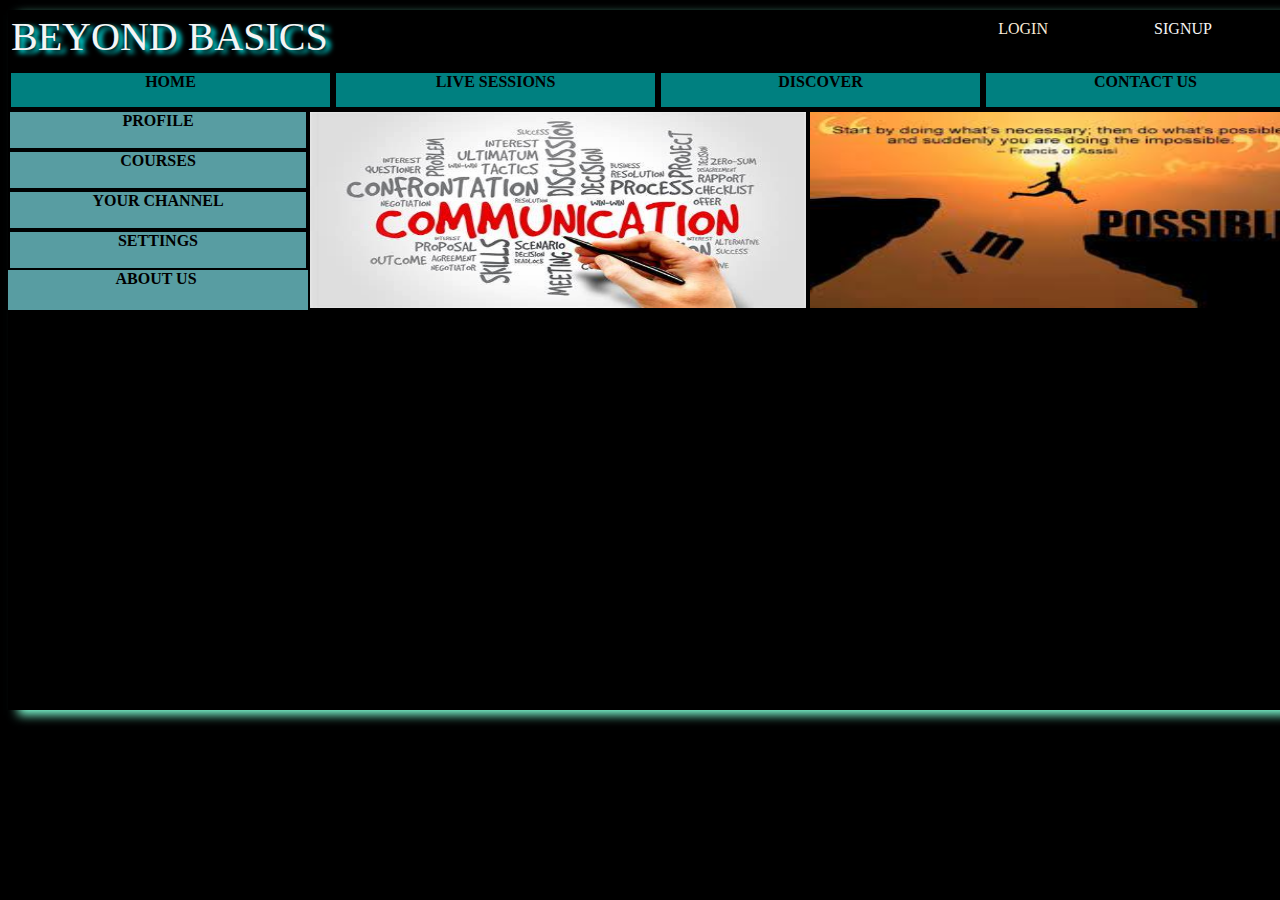
<file: HTML.Project/index.html>
<html>
    <head>
        <meta charset="UTF-8">
        <meta http-equiv="X-UA-Compatible" content="IE=edge">
        <meta name="viewport" content="width=device-width, initial-scale=1.0">
        <title>BEYOND BASICS</title>
        <link rel="stylesheet" href="style.css" />
    </head>
    <body>
        <div class="main">
            <div class="row1">
                <div class="row1-col1">BEYOND BASICS</div>
                <div class="row1-col2"><a href="login.html" target="_parent" class="login">LOGIN</a> </div>
                <div class="row1-col3"><a href="signup.html" target="_parent" class="signup">SIGNUP</a> </div>
            </div>
            <div class="row2">
                <div class="home">HOME</div>
                <div class="live">LIVE SESSIONS</div>
                <div class="discover">
                    <a href="discover.html" target="_parent" class="abc">DISCOVER</a></div>
                <div class="contact">
                    <a href="contactus.html" target="_parent" class="abc">
                    CONTACT US </a></div>  
                
            </div>
            <div class="row3">
                <div class="row3-col1">
                    <div class="profile"><a href="profile.html" target="_parent" class="abc"> PROFILE</a></div>
                    <div class="courses">
                        <a href="courses.html" target="_parent" class="abc">
                        COURSES
                        </a>
                    </div>
                    <div class="channel">
                        <a href="channel.html" target="_parent" class="abc">
                        YOUR CHANNEL </a></div>
                    <div class="setting">
                        <a href="setting.html" target="_parent" class="abc">SETTINGS</a></div>
                    <div class="about">
                        <a href="about.html" target="_parent" class="abc">ABOUT US</a>
                        </div>
                </div>
                <div class="row3-col2">
                    <a href="courses.html" target="_parent">
                    <input type="button" name="button" value="Enroll now" class="enroll" />
                    </a>
                </div>
                <div class="row3-col3">
                </div>
            </div>
            <div class="row4">
                <div class="videos">
                    <iframe width="540px" height="340px" src="https://www.youtube.com/embed/Zf2RzRgD3t8" title="YouTube video player" frameborder="0" allow="accelerometer; autoplay; clipboard-write; encrypted-media; gyroscope; picture-in-picture" allowfullscreen></iframe>
                </div>
                <div class="books">
                    <iframe src="https://www.google.com/maps/embed?pb=!1m18!1m12!1m3!1d3501575.503667665!2d73.16656511698147!3d31.012111996107343!2m3!1f0!2f0!3f0!3m2!1i1024!2i768!4f13.1!3m3!1m2!1s0x391964aa569e7355%3A0x8fbd263103a38861!2sPunjab!5e0!3m2!1sen!2sin!4v1669972415203!5m2!1sen!2sin" width="730px" height="330pxs" style="border:0;" loading="lazy" referrerpolicy="no-referrer-when-downgrade"></iframe>
                </div>
            </div>
            <div class="row5">
                <!-- <d class="row5-col1">CONTACT US :</d>
                <d class="row5-col2">abc@gmail.com</d>
                <d class="row5-col2">1234567890</d> -->
            </div>
        </div>
    </body>
</html>
</file>
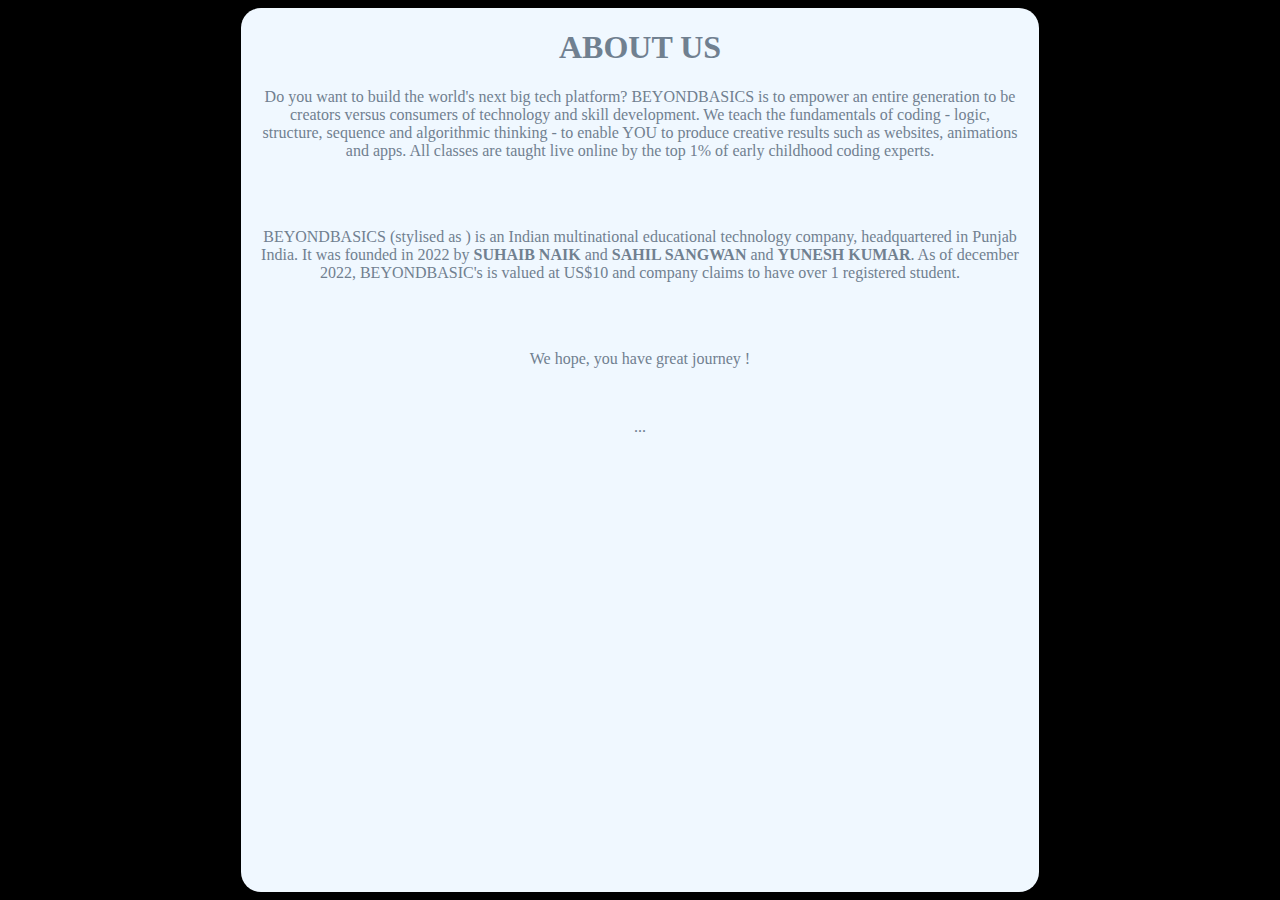
<file: HTML.Project/about.html>
<html>
    <head>
        <title>ABOUT US</title>
        <link rel="stylesheet" href="inter.css">
    </head>
    <body>
        <div class="infoin">
            <h1 class="heading">ABOUT US</h1>
            <p>Do you want to build the world's next big tech platform? BEYONDBASICS is to empower an entire generation to be creators versus consumers of technology and  skill development. We teach the fundamentals of coding - logic, structure, sequence and algorithmic thinking - to enable YOU to produce creative results such as websites, animations and apps. All classes are taught live online by the top 1% of early childhood coding experts.</p><br><br>
            <p>BEYONDBASICS (stylised as ) is an Indian multinational educational technology company, headquartered in Punjab India. It was founded in 2022 by <strong>SUHAIB NAIK</strong> and <strong>SAHIL SANGWAN</strong> and <strong>YUNESH KUMAR</strong>. As of december 2022, BEYONDBASIC's is valued at US$10  and company claims to have over 1 registered student.</p><br><br>
            <p>We hope, you have great journey !</p><br>
            <p>...</p>
        </div>
        

    </body>
</html>
</file>
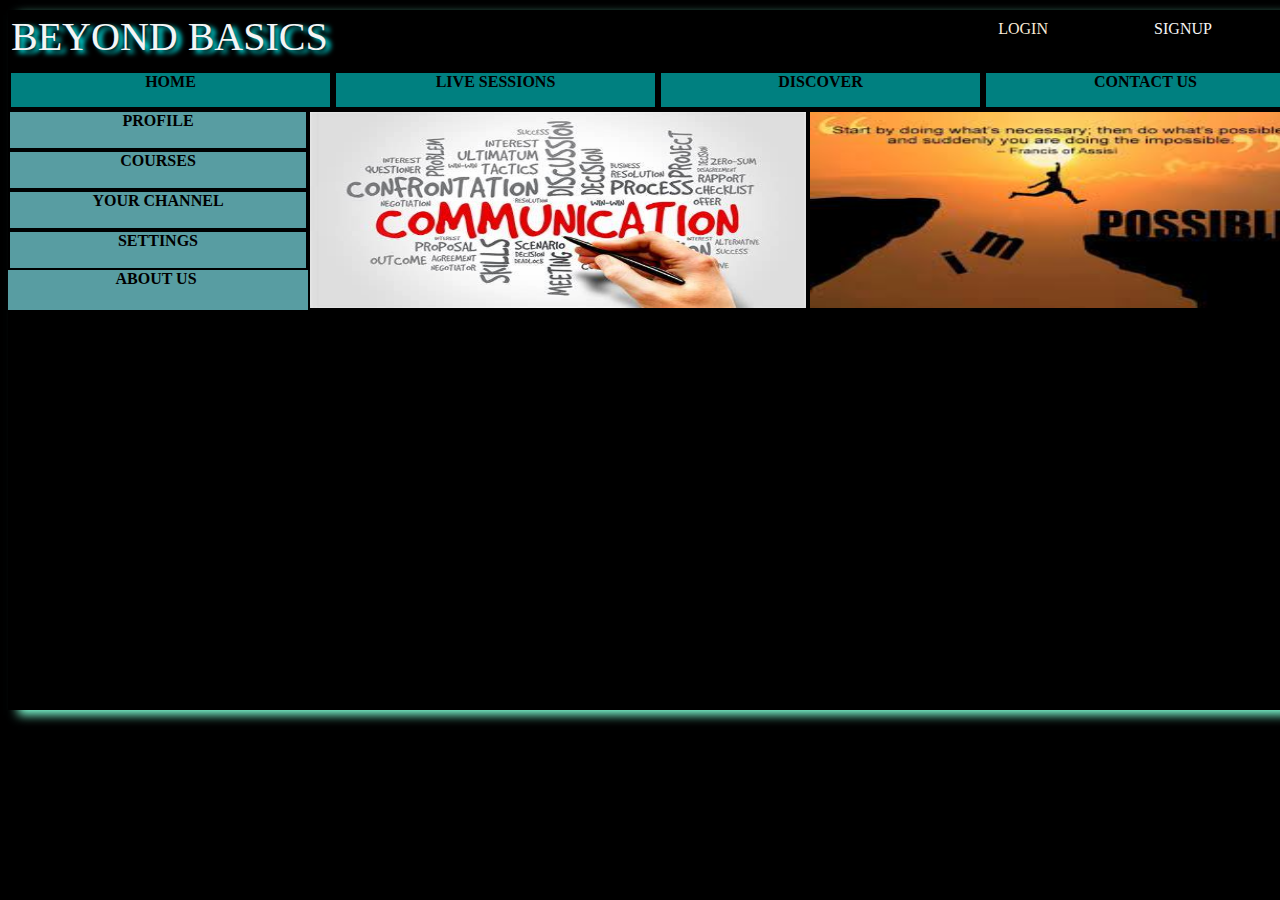
<file: HTML.Project/Beyond_Basics.html>
<html>
    <head>
        <meta charset="UTF-8">
        <meta http-equiv="X-UA-Compatible" content="IE=edge">
        <meta name="viewport" content="width=device-width, initial-scale=1.0">
        <title>BEYOND BASICS</title>
        <link rel="stylesheet" href="style.css" />
    </head>
    <body>
        <div class="main">
            <div class="row1">
                <div class="row1-col1">BEYOND BASICS</div>
                <div class="row1-col2"><a href="login.html" target="_parent" class="login">LOGIN</a> </div>
                <div class="row1-col3"><a href="signup.html" target="_parent" class="signup">SIGNUP</a> </div>
            </div>
            <div class="row2">
                <div class="home">HOME</div>
                <div class="live">LIVE SESSIONS</div>
                <div class="discover">
                    <a href="discover.html" target="_parent" class="abc">DISCOVER</a></div>
                <div class="contact">
                    <a href="contactus.html" target="_parent" class="abc">
                    CONTACT US </a></div>  
                
            </div>
            <div class="row3">
                <div class="row3-col1">
                    <div class="profile"><a href="profile.html" target="_parent" class="abc"> PROFILE</a></div>
                    <div class="courses">
                        <a href="courses.html" target="_parent" class="abc">
                        COURSES
                        </a>
                    </div>
                    <div class="channel">
                        <a href="channel.html" target="_parent" class="abc">
                        YOUR CHANNEL </a></div>
                    <div class="setting">
                        <a href="setting.html" target="_parent" class="abc">SETTINGS</a></div>
                    <div class="about">
                        <a href="about.html" target="_parent" class="abc">ABOUT US</a>
                        </div>
                </div>
                <div class="row3-col2">
                    <a href="courses.html" target="_parent">
                    <input type="button" name="button" value="Enroll now" class="enroll" />
                    </a>
                </div>
                <div class="row3-col3">
                </div>
            </div>
            <div class="row4">
                <div class="videos">
                    <iframe width="540px" height="340px" src="https://www.youtube.com/embed/Zf2RzRgD3t8" title="YouTube video player" frameborder="0" allow="accelerometer; autoplay; clipboard-write; encrypted-media; gyroscope; picture-in-picture" allowfullscreen></iframe>
                </div>
                <div class="books">
                    <iframe src="https://www.google.com/maps/embed?pb=!1m18!1m12!1m3!1d3501575.503667665!2d73.16656511698147!3d31.012111996107343!2m3!1f0!2f0!3f0!3m2!1i1024!2i768!4f13.1!3m3!1m2!1s0x391964aa569e7355%3A0x8fbd263103a38861!2sPunjab!5e0!3m2!1sen!2sin!4v1669972415203!5m2!1sen!2sin" width="730px" height="330pxs" style="border:0;" loading="lazy" referrerpolicy="no-referrer-when-downgrade"></iframe>
                </div>
            </div>
            <div class="row5">
                <!-- <d class="row5-col1">CONTACT US :</d>
                <d class="row5-col2">abc@gmail.com</d>
                <d class="row5-col2">1234567890</d> -->
            </div>
        </div>
    </body>
</html>
</file>
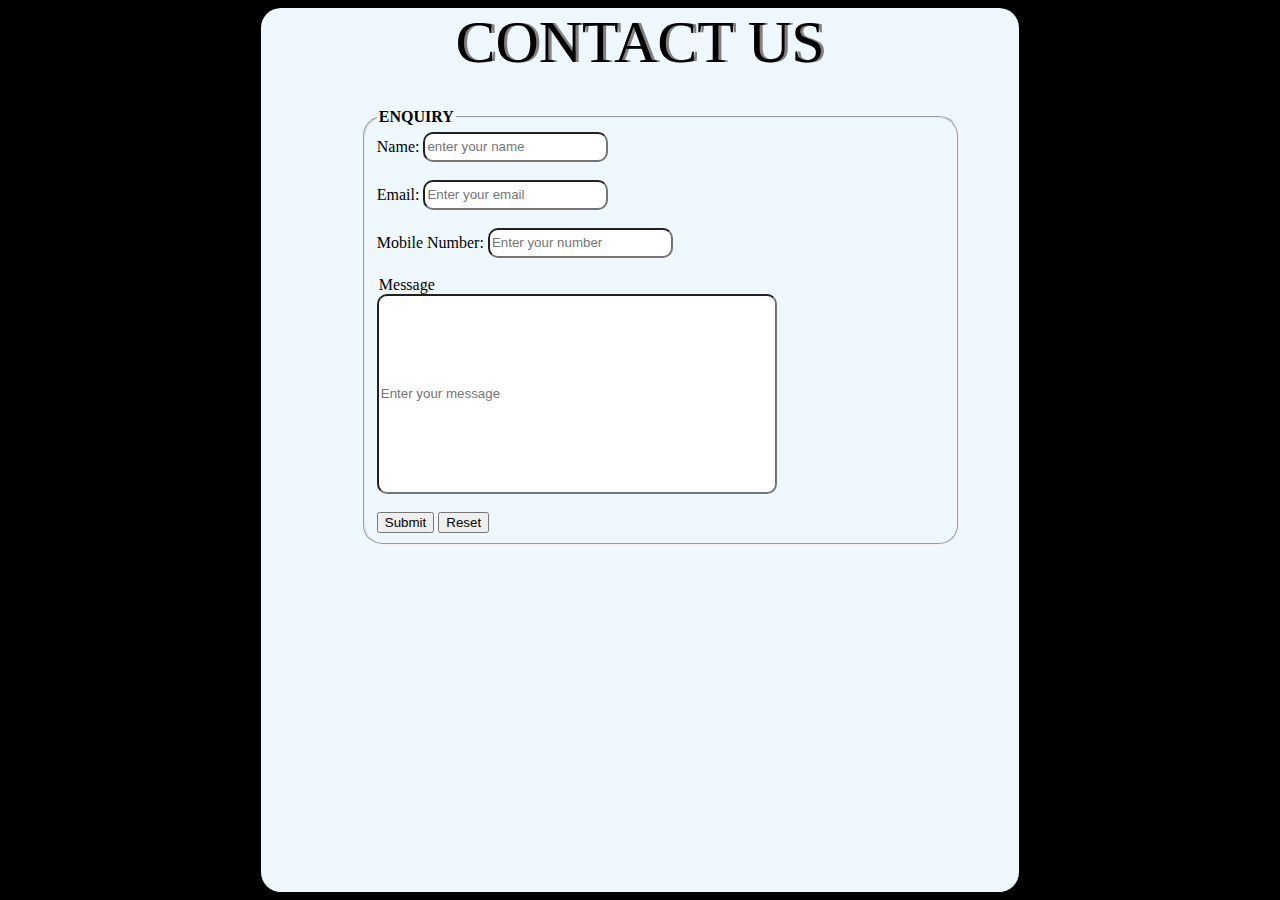
<file: HTML.Project/contactus.html>
<html>
    <head>
        <title>Contact us</title>
        <style>
            body{background-color: black;}
            .main{width:60%; height:100%; margin: auto; background-color: aliceblue; border-radius: 20px;}
            .con{width: auto; height:100px; text-shadow: 3px 0px gray; font-weight: 100px; font-size: 60px; text-align: center; }
            .xyz{border-radius:10px; width: auto; height:30px}
            .form{width:600px ; padding-left:100px; }
            .fieldset{border-radius: 20px;}
            #xyz{width:400px; height:200px; border-radius: 10px;}
        </style>
    </head>
    <body>
        <div class="main">
            <div class="con">CONTACT US</div>
            <div class="form">
                <form>
                    <fieldset class="fieldset">
                    <legend><strong>ENQUIRY</strong></legend>
                    Name:
                    <input type="text" placeholder="enter your name" class="xyz" />
                    <br>
                    <br>
                    Email:
                    <input type="email" placeholder="Enter your email" class="xyz"/>
                    <br>
                    <br>
                    Mobile Number:
                    <input type="number" placeholder="Enter your number" class="xyz"/>
                    <br>
                    <br>
                    <legend>Message</legend>
                    <input type="message" placeholder="Enter your message" id="xyz"/>
                    <br>
                    <br>
                    <input type="submit">
                    <input type="reset">


                    </fieldset>
                </form>

            </div>


        </div>
    </body>
</html>
</file>
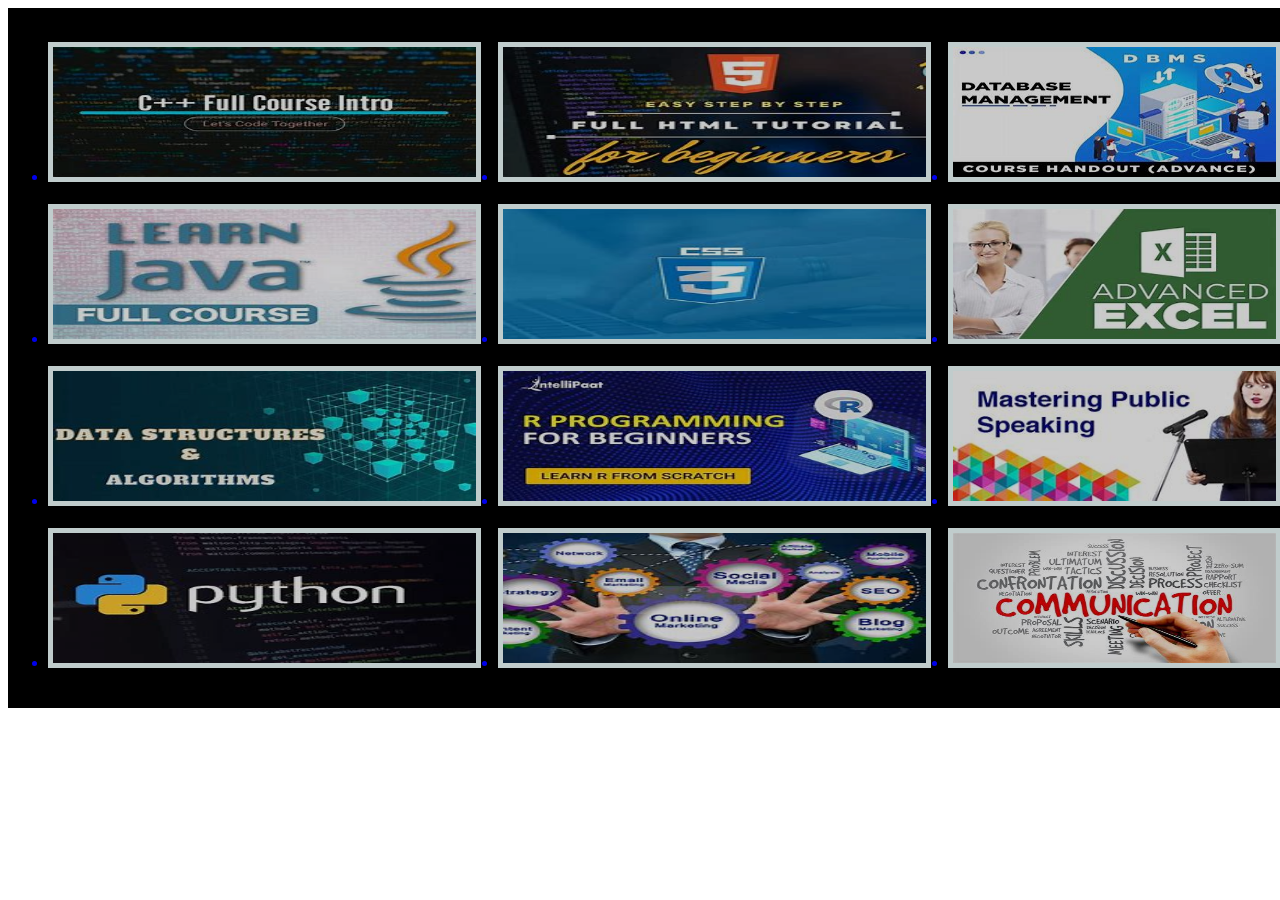
<file: HTML.Project/courses.html>
<html>
    <head>
        <title>Courses.html</title>
        <style>
            .main{width: 1300px;;height: 700px; background-color: black; position: relative;}
            .list1{width:433px;height:700px;  text-align: left; text-align: center; float: left;}
            .c{border: 5px solid azure; opacity:0.8; }
            :hover.c{opacity: 1; border:5px solid lawngreen;}
            .java{border: 5px solid azure; opacity:0.8;}
            :hover.java{opacity: 1; border:5px solid lawngreen;}
            .data{border: 5px solid azure; opacity:0.8;}
            :hover.data{opacity: 1; border:5px solid lawngreen;}
            .python{border: 5px solid azure; opacity:0.8;}
            :hover.python{opacity: 1; border:5px solid lawngreen;}
            .list2{width:433px;height:700px;  position:absolute; left: 450px;}
            .html{border: 5px solid azure; opacity:0.8; }
            :hover.html{opacity: 1; border:5px solid lawngreen;}
            .css{border: 5px solid azure; opacity:0.8;}
            :hover.css{opacity: 1; border:5px solid lawngreen;}
            .R{border: 5px solid azure; opacity:0.8;}
            :hover.R{opacity: 1; border:5px solid lawngreen;}
            .marketing{border: 5px solid azure; opacity:0.8;}
            :hover.marketing{opacity: 1; border:5px solid lawngreen;}
            .list3{width:433px;height:700px; position: absolute; left:900px}
            .abc{text-decoration: none;}
        </style>
    </head>
    <body>
        <div class="main">
            <div class="list1">
                <ul>
                    <br>
                    <a href="enroll.html" target="_parent" class="abc">
                    <li><img src="c++.jpeg" alt="c++" width="423px" height="130" class="c" /></li></a>
                    <br>
                    <a href="enroll.html" target="_parent" class="abc">
                    <li><img src="java.jpeg" alt="java" class="java" width="423px" height="130"/></li></a>
                    <br>
                    <a href="enroll.html" target="_parent" class="abc">
                    <li><img src="data structure.jpeg" alt="data structure" class="data" width="423px" height="130" /></li></a>
                    <br>
                    <a href="enroll.html" target="_parent" class="abc">
                    <li><img src="python.jpeg" alt="python" class="python"  width="423px" height="130"/>  </li></a>
                    <br>
                </ul>
            </div>
            <div class="list2">
                <ul>
                    <br>
                    <a href="enroll.html" target="_parent" class="abc">
                    <li><img src="html.jpeg" alt="html" width="423px" height="130" class="html" /></li></a>
                    <br>
                    <a href="enroll.html" target="_parent" class="abc">
                    <li><img src="css.jpeg" alt="css" class="css" width="423px" height="130"/></li></a>
                    <br>
                    <a href="enroll.html" target="_parent" class="abc">
                    <li><img src="R.jpeg" alt="R language" class="R" width="423px" height="130" /></li></a>
                    <br>
                    <a href="enroll.html" target="_parent" class="abc">
                    <li><img src="marketing.jpeg" alt="python" class="marketing"  width="423px" height="130"/>  </li></a>
                    <br>
                </ul>
                </ul>
            </div>
            <div class="list3">
                <ul>
                    <br>
                    <a href="enroll.html" target="_parent" class="abc">
                    <li><img src="dbms.jpeg" alt="dbms" width="323px" height="130" class="html" /></li></a>
                    <br>
                    <a href="enroll.html" target="_parent" class="abc">
                    <li><img src="excel.jpeg" alt="excel" class="css" width="323px" height="130"/></li></a>
                    <br>
                    <a href="enroll.html" target="_parent" class="abc">
                    <li><img src="public.jpeg" alt="public speaking" class="R" width="323px" height="130" /></li></a>
                    <br>
                    <a href="enroll.html" target="_parent" class="abc">
                    <li><img src="communication.jpeg" alt="python" class="marketing"  width="323px" height="130"/>  </li></a>
                    <br>
                </ul>
                </ul>
            </div>

        </div>
    </body>
</html>
</file>
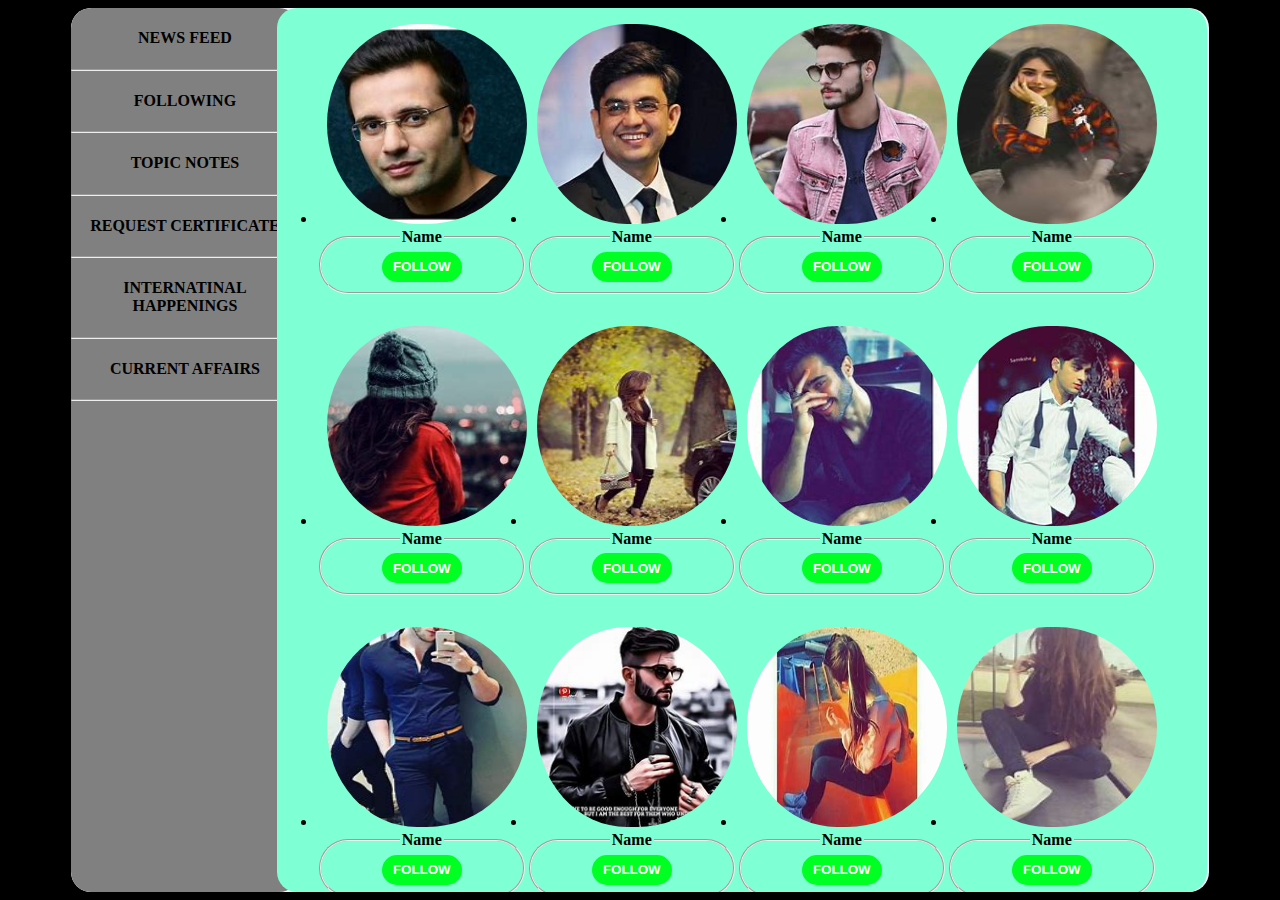
<file: HTML.Project/discover.html>
<html>
    <head>
        <title>DISCOVER</title>
        <style>
            body{background-color: black;}
            .main{width:90%; height:100%; background-color: aliceblue; margin: auto; border-radius:20px; overflow: hidden; position: relative;}
            .text1{width:20%; height:100%;  border-radius:20px; background-color: grey; float: left; text-align: center;}
            .text2{width:930px; height:100%; border-radius:20px; overflow: scroll;
                 float:left; background-color: aquamarine; position: absolute; right: 2px; }
            .dp{border-radius:100px; padding-left: 10px;}
            .ul{display: flex;}
            .fieldset{border-radius: 100px;}
            .follow{width: 80px; height:30px; font-weight:bolder; background-color: rgb(0, 255, 34);
                color: white; border-radius: 20px; border-style: none;}
            .form{text-align: center;}
        </style>
    </head>
    <body>
        <div class="main">
            <div class="text1">
                <h4>NEWS FEED</h4>
                <hr>
                <h4>FOLLOWING</h4>
                <hr>
                <h4>TOPIC NOTES</h4>
                <hr>
                <h4>REQUEST CERTIFICATE</h4>
                <hr>
                <h4>INTERNATINAL HAPPENINGS</h4>
                <hr>
                <h4>CURRENT AFFAIRS</h4>
                <hr>
            </div>
            <div class="text2">
                <ul class="ul">
                    <div>
                    <li ><img src="dp1.jpeg" class="dp" width="200px" height="200px" /></li>
                    <form class="form">
                        <fieldset class="fieldset">
                        <legend><strong>Name</strong></legend>
                        <input type="button" value="FOLLOW" class="follow"/>
                        </fieldset>
                    </form>
                    </div>
                    <br>
                    <div>
                    <li class="l2"> <img src="dp2.jpeg" class="dp" width="200px" height="200px" /></li>
                    <form class="form">
                        <fieldset class="fieldset">
                        <legend><strong>Name</strong></legend>
                        <input type="button" value="FOLLOW" class="follow"/>
                        </fieldset>
                    </form>
                    </div>
                    <br>
                    <div>
                    <li class="l3"> <img src="dp3.jpeg" class="dp" width="200px" height="200px" /></li>
                    <form class="form">
                        <fieldset class="fieldset">
                        <legend><strong>Name</strong></legend>
                        <input type="button" value="FOLLOW" class="follow"/>
                        </fieldset>
                    </form>
                    </div>
                    <br>
                    <div>
                    <li class="l4"> <img src="dp4.jpeg" class="dp" width="200px" height="200px" /></li>
                    <form class="form">
                        <fieldset class="fieldset">
                        <legend><strong>Name</strong></legend>
                        <input type="button" value="FOLLOW" class="follow"/>
                        </fieldset>
                    </form>
                    </div>
                </ul>
                <ul class="ul">
                    <div>
                    <li ><img src="dp5.jpeg" class="dp" width="200px" height="200px" /></li>
                    <form class="form">
                        <fieldset class="fieldset">
                        <legend><strong>Name</strong></legend>
                        <input type="button" value="FOLLOW" class="follow"/>
                        </fieldset>
                    </form>
                    </div>
                    <br>
                    <div>
                    <li class="l2"> <img src="dp6.jpeg" class="dp" width="200px" height="200px" /></li>
                    <form class="form">
                        <fieldset class="fieldset">
                        <legend><strong>Name</strong></legend>
                        <input type="button" value="FOLLOW" class="follow"/>
                        </fieldset>
                    </form>
                    </div>
                    <br>
                    <div>
                    <li class="l3"> <img src="dp7.jpeg" class="dp" width="200px" height="200px" /></li>
                    <form class="form">
                        <fieldset class="fieldset">
                        <legend><strong>Name</strong></legend>
                        <input type="button" value="FOLLOW" class="follow"/>
                        </fieldset>
                    </form>
                    </div>
                    <br>
                    <div>
                    <li class="l4"> <img src="dp8.jpeg" class="dp" width="200px" height="200px" /></li>
                    <form class="form">
                        <fieldset class="fieldset">
                        <legend><strong>Name</strong></legend>
                        <input type="button" value="FOLLOW" class="follow"/>
                        </fieldset>
                    </form>
                    </div>
                </ul>
                <ul class="ul">
                    <div>
                    <li ><img src="dp9.jpeg" class="dp" width="200px" height="200px" /></li>
                    <form class="form">
                        <fieldset class="fieldset">
                        <legend><strong>Name</strong></legend>
                        <input type="button" value="FOLLOW" class="follow"/>
                        </fieldset>
                    </form>
                    </div>
                    <br>
                    <div>
                    <li class="l2"> <img src="dp10.jpeg" class="dp" width="200px" height="200px" /></li>
                    <form class="form">
                        <fieldset class="fieldset">
                        <legend><strong>Name</strong></legend>
                        <input type="button" value="FOLLOW" class="follow"/>
                        </fieldset>
                    </form>
                    </div>
                    <br>
                    <div>
                    <li class="l3"> <img src="dp11.jpeg" class="dp" width="200px" height="200px" /></li>
                    <form class="form">
                        <fieldset class="fieldset">
                        <legend><strong>Name</strong></legend>
                        <input type="button" value="FOLLOW" class="follow"/>
                        </fieldset>
                    </form>
                    </div>
                    <br>
                    <div>
                    <li class="l4"> <img src="dp12.jpeg" class="dp" width="200px" height="200px" /></li>
                    <form class="form">
                        <fieldset class="fieldset">
                        <legend><strong>Name</strong></legend>
                        <input type="button" value="FOLLOW" class="follow"/>
                        </fieldset>
                    </form>
                    </div>
                </ul>
            </div>
        </div>
    </body>
</html>
</file>
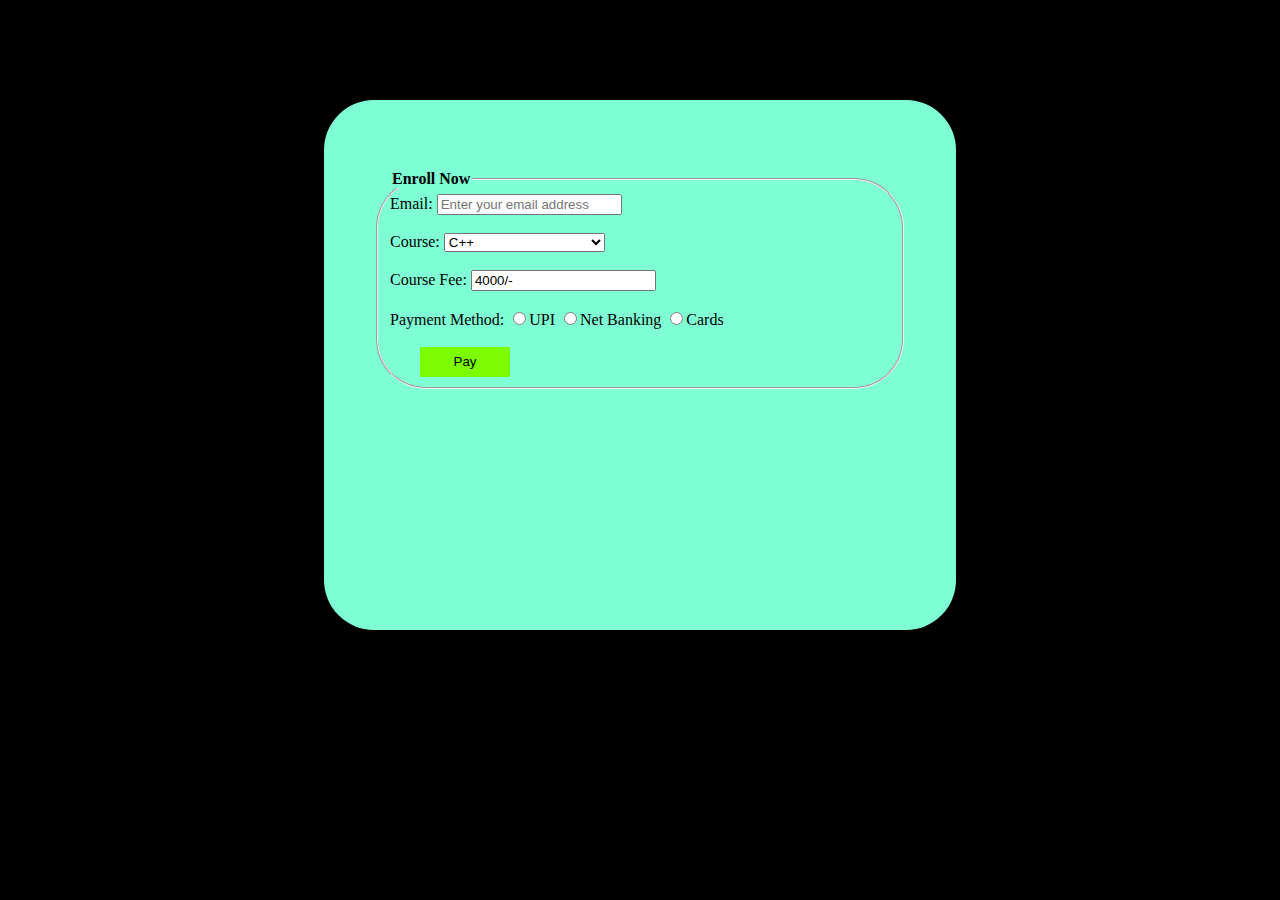
<file: HTML.Project/enroll.html>
<html>
    <head>
        <title>Enroll</title>
        <style>
            body{background-color: black;}
            .main{width:50%; height:60%; background-color: aquamarine; 
                border-radius: 50px; margin: auto; margin-top: 100px;} 
            .form{padding-top:70px; margin: auto; padding-left:50px;}
            .fieldset{border-radius:50px; width:500px;}
            .button{width:90px; height:30px; margin-left: 30px; border:none; background-color: lawngreen;} 
        </style>
    </head>
    <body>
        <div class="main"> 
        <form class="form">
            <fieldset class="fieldset">
                <legend><strong>Enroll Now</strong></legend>
                Email:
                <input type="email" placeholder="Enter your email address"/>
                <br>
                <br>
                Course:
                <select>
                    <option>C++</option>
                    <option>Java</option>
                    <option>Python</option>
                    <option>D.S.A.</option>
                    <option>R+ Language</option>
                    <option>Digital Marketing</option>
                    <option>Excel</option>
                    <option>Public Speaking</option>
                    <option>Communication skills</option>
                    <option>Html</option>
                    <option>Css</option>
                    <option>Database Management</option>
                </select>
                <br>
                <br>
                Course Fee:
                <input readonly value="4000/-">
                <br>
                <br>
                Payment Method:
                <input type="radio" value="upi"  name="Payment"/>UPI
                <input type="radio"  value="net" name="Payment"/>Net Banking
                <input type="radio" value="card" name="Payment"/>Cards
                <br>
                <br>
                <input type="button" value="Pay" class="button"/>
            </fieldset>
        </form>
        </div>
    </body>
</html>
</file>
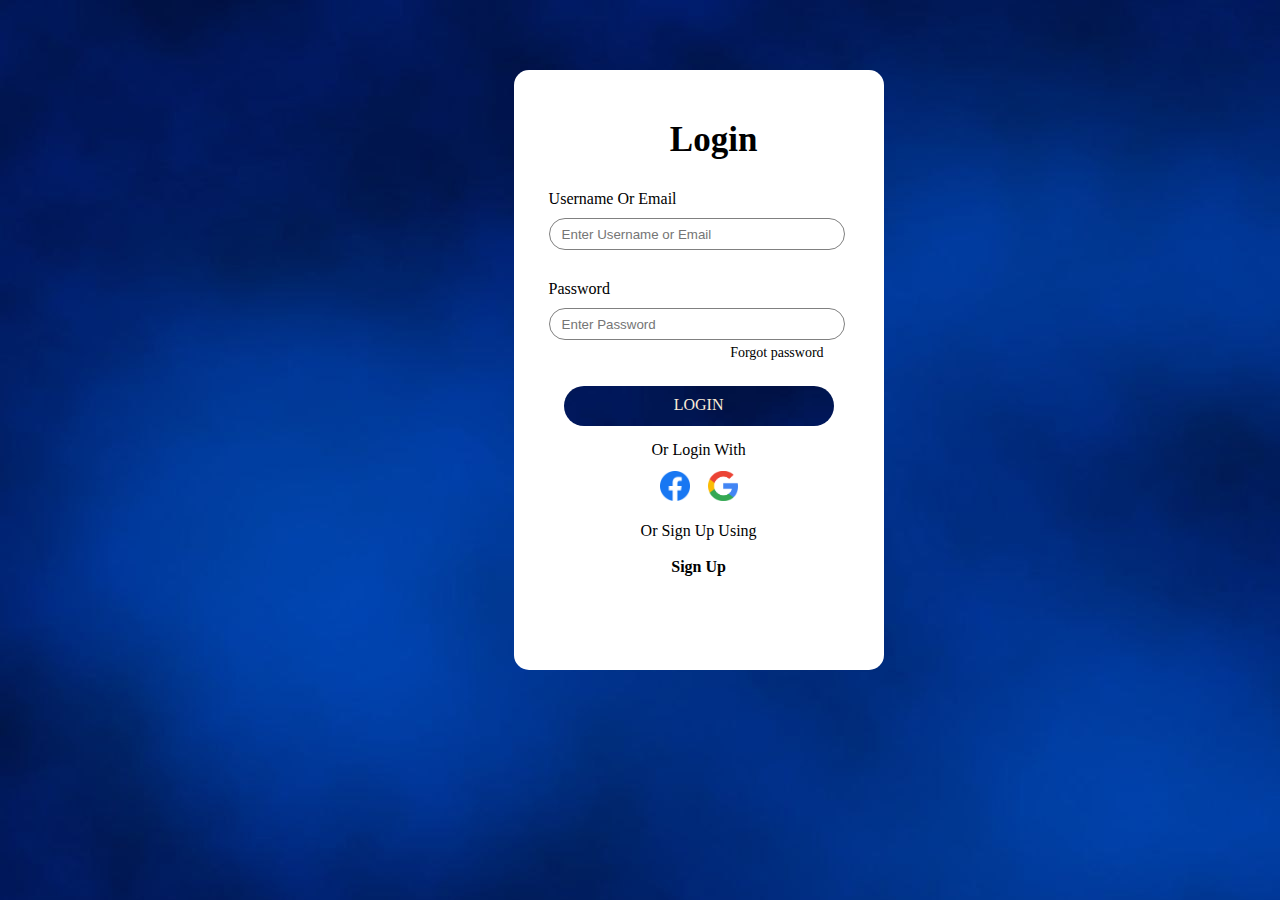
<file: HTML.Project/login.html>
<!DOCTYPE html>
<html>
<head>
    <title>Login</title>
    <style>
        body{
            background-image: url(photo.jpg);
        }
        .sign{
            border: 0px solid;
            width: 370px;
            height: 600px;
            margin-top: 70px;
            margin-left: 40%;

        }
        .sign{
            background-color: white;
            border-radius: 15px;
        }
        .log{
            text-align: center;
            height: 40px;
            width: 400px;
            font-size: 35px;
            font-weight: bolder;
            padding-top: 50px;
        }
        .info{
            padding-top: 30px;
            padding-left: 35px;
            
        }
        .input{
            height: 30px;
            width: 270px;
            border-radius: 20px;
            border: 1px solid gray;
            margin-top: 10px;
            padding: 0 12px;
        }
        .for_pas{
            text-align: right;
            padding-right: 60px;
            padding-top: 5px;
            font-size: 14px;
        }
        .login{
            background-image:url(photo.jpg);
            height: 30px;
            width: 270px;
            text-align: center;
            margin-left: 50px;
            margin-top: 25px;
            padding-top: 10px;
            border-radius: 20px;
        }
        #login2{
            text-decoration: none;
            color: antiquewhite;
            font-size: bolder;
        }
        .text1{
            text-align: center;
            margin-top: 15px;
            font-size: medium;
        }
        .signin{
            display: flex;
            align-items: center;
            justify-content: center;
            margin-top: 5px;
        }
        .logo{
            height: 30px;
            width: 30px;
            margin: 7px;
        }
        .signup{
            text-align: center;
            margin-top: 10px;
            font-size: medium;
        }
        .last{
            text-decoration: none;
            color: black;
            font-weight: bold;
        }    
    </style>
</head>
<body>
    <div class="sign">
        <div class="log">Login</div>
        <div class="info">
            <div>Username Or Email</div>
            <div><input class="input" placeholder="Enter Username or Email"></div>    
        </div>
        <div class="info">
            <div>Password</div>
            <div><input class="input" type="password" placeholder="Enter Password"></div>
            <div class="for_pas">Forgot password</div>
        </div>
        <div class="login"><a href="" id="login2">LOGIN</a></div>
        <div class="text1">Or Login With</div>
        
        <div class="signin">   
            <div><a href="https://www.facebook.com/login/"><img src="facebook logo.jpg" alt="facebook" class="logo"></a>
           <a href=""><img src="googlelogo.jpg" alt="google" class="logo"></a></div>
        </div>
        <div class="signup">
            <h>Or Sign Up Using</h>
            <br>
            <br>
            <a href="signup.html" class="last">Sign Up</a>
        </div>
    </div>
</body>
</html>
</file>
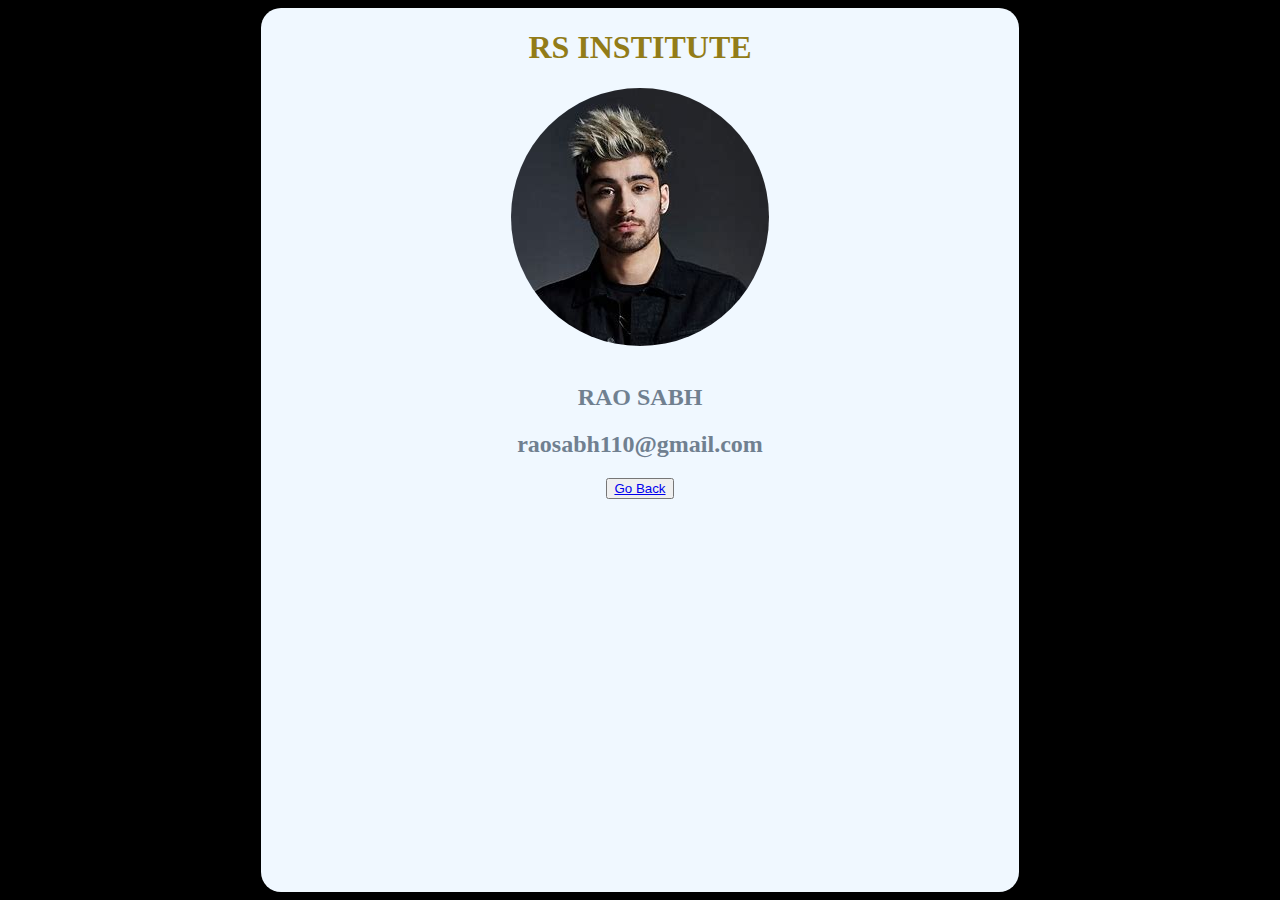
<file: HTML.Project/profile.html>
<html>
    <head>
        <title>Your Profile</title>
        <link rel="stylesheet" href="inter.css">
    </head>
    <body>
        <div class="info">
            <h1 class="title">RS INSTITUTE</h1>
            <div class="im">
                <img class="image" src="dp.jpg" alt="your image"/><br><br>
            </div>
            <div class="details">
                <h2>RAO SABH</h2>
                <h2>raosabh110@gmail.com</h2>
                <h2></h2>
                <footer>
                    <button class="footerbutton"> <a href="./Beyond_Basics.html" class="abc" >Go Back</a></button>
                </footer>   
            </div>
        </div>

    </body>
</html>
</file>
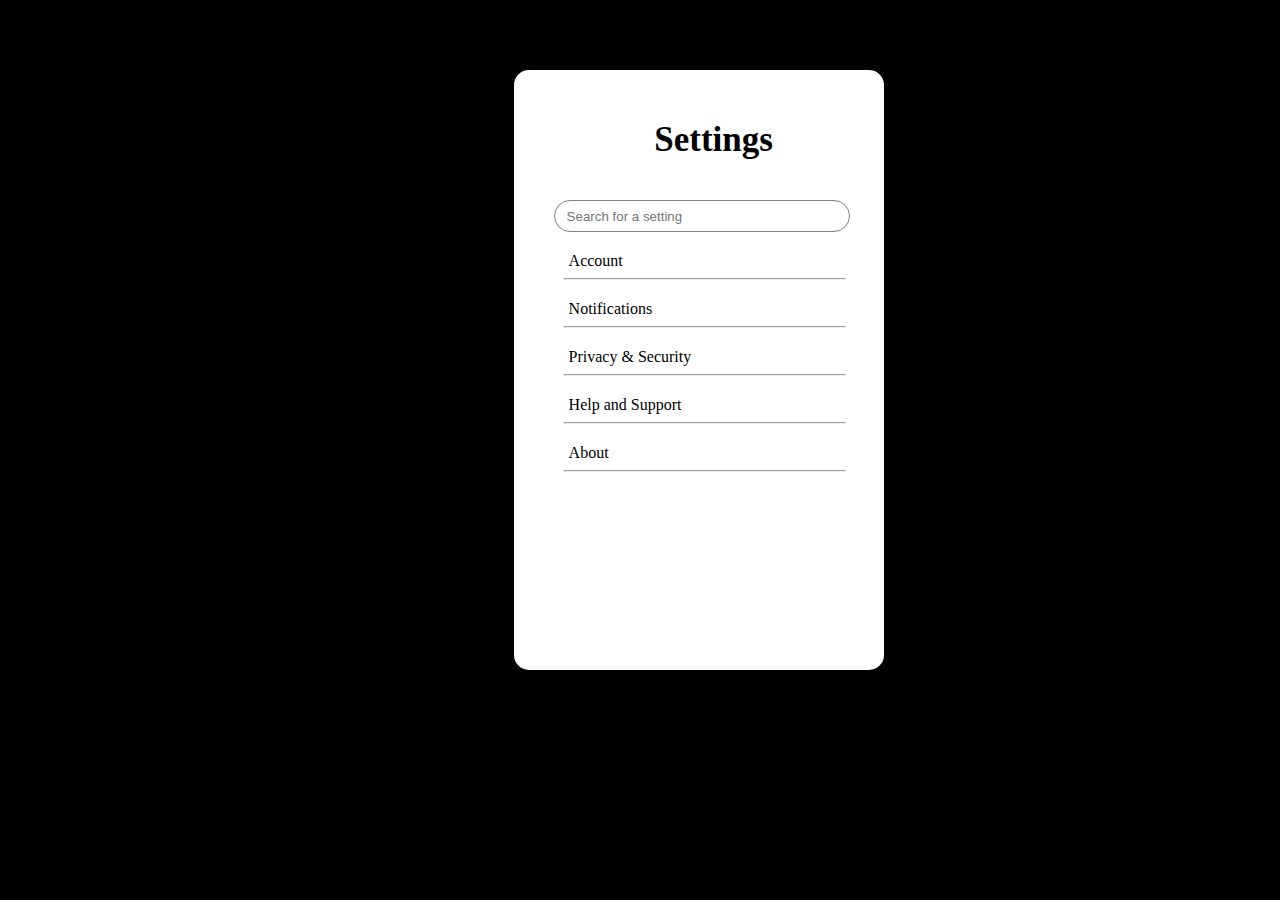
<file: HTML.Project/setting.html>
<!DOCTYPE html>
<html>
<head>
    <title>Setting</title>
    <style>
        body{
            /*background-image: url(photo.jpg);*/
            background-color: black;
        }
        .sign{
            border: 0px solid;
            width: 370px;
            height: 600px;
            margin-top: 70px;
            margin-left: 40%;

        }
        .sign{
            background-color: white;
            border-radius: 15px;
        }
        .log{
            text-align: center;
            height: 40px;
            width: 400px;
            font-size: 35px;
            font-weight: bolder;
            padding-top: 50px;
        }
        .info{
            padding-top: 30px;
            padding-left: 40px;
            
        }
        .input{
            height: 30px;
            width: 270px;
            border-radius: 20px;
            border: 1px solid gray;
            margin-top: 10px;
            padding: 0 12px;
        }
        .settings{
            margin-top: 20px;
            padding-left: 15px;
        }
        .line{
            width: 280px;
            margin-left: 10px;
        }
          
    </style>
</head>
<body>
    <div class="sign">
        <div class="log">Settings</div>
        <div class="info">
            <div><input type="text" class="input" placeholder="Search for a setting"></div> 
            <div class="settings">Account</div>
            <hr class="line">
            <div class="settings">Notifications</div>
            <hr class="line">
            <div class="settings">Privacy & Security</div>
            <hr class="line">
            <div class="settings">Help and Support</div>
            <hr class="line">
            <div class="settings">About</div>
            <hr class="line">
        </div>
    </div>
</body>
</file>
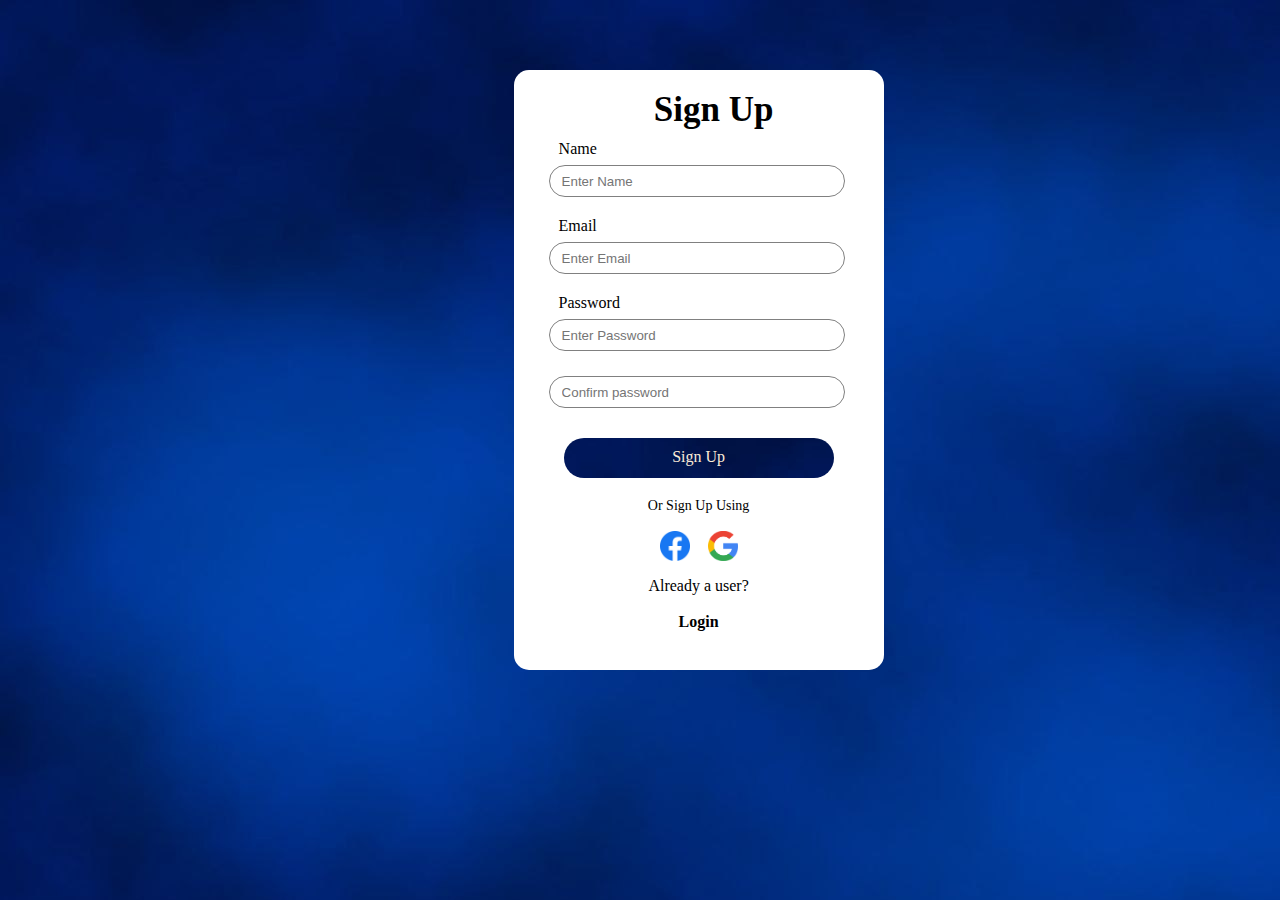
<file: HTML.Project/signup.html>
<!DOCTYPE html>
<html>
<head>
    <title>sign in</title>
    <style>
        body{
            background-image: url(photo.jpg);
        }
        .sign{
            border: 0px solid;
            width: 370px;
            height: 600px;
            margin-top: 70px;
            margin-left: 40%;

        }
        .sign{
            background-color: white;
            border-radius: 15px;
        }
        .log{
            text-align: center;
            height: 30px;
            width: 400px;
            font-size: 35px;
            font-weight: bolder;
            padding-top: 20px;
        }
        .info{
            padding-top: 20px;
            padding-left: 35px;   
        }
        .information{
            padding-left: 10px;
        }
        .input{
            height: 30px;
            width: 270px;
            border-radius: 20px;
            border: 1px solid gray;
            margin-top: 7px;
            padding: 0 12px;
        }
        .login{
            background-image:url(photo.jpg);
            height: 30px;
            width: 270px;
            text-align: center;
            margin-left: 50px;
            margin-top: 30px;
            padding-top: 10px;
            border-radius: 20px;
        }
        #login2{
            text-decoration: none;
            color: antiquewhite;
            font-size: bolder;
        }
        .text1{
            text-align: center;
            margin-top: 20px;
            font-size: 14px;
        }
        .signin{
            display: flex;
            align-items: center;
            justify-content: center;
            margin-top: 10px;
        }
        .logo{
            height: 30px;
            width: 30px;
            margin: 7px;
        }
        .signup{
            text-align: center;
            margin-top: 5px;
            font-size: medium;
        }
        .last{
            text-decoration: none;
            color: black;
            font-weight: bold;
        }    
    </style>
</head>
<body>
    <div class="sign">
        <div class="log">Sign Up</div>
        <div class="info">
            <div class="information">Name</div>
            <div><input class="input" placeholder="Enter Name" required=""></div> 
        </div>
        <div class="info">
            <div class="information">Email</div>
            <div><input type="email" placeholder="Enter Email" class="input" required=""></div>
        </div>
        <div class="info">
            <div class="information">Password</div>
            <div><input class="input" type="password" placeholder="Enter Password" required=""></div>
            <br>
            <div><input class="input" type="password" placeholder="Confirm password" required="" ></div>

        </div>
        <div class="login"><a href="" id="login2">Sign Up</a></div>
        <div class="text1">Or Sign Up Using</div>
        
        <div class="signin">   
            <div><a href="https://www.facebook.com/login/"><img src="facebook logo.jpg" alt="facebook" class="logo"></a>
           <a href=""><img src="googlelogo.jpg" alt="google" class="logo"></a></div>
        </div>
        <div class="signup">
            <h>Already a user?</h>
            <br> <br>
            <a href="login.html" class="last">Login</a>
    </div>
</body>
</html>
</file>
<file: HTML.Project/style.css>
body{background-color: black;}
.main{width: 1300px; height: 700px; background-color: black; margin: auto; box-shadow:10px 5px 10px aquamarine; margin-top: 10px;}
.row1{width:1300px; height:60px; background-color:black;}
.row1-col1{width:794px; height:54px; text-align: left;
font-size:40px; font-weight: 100px; -webkit-text-fill-color: whitesmoke; text-shadow: 5px 3px 5px aqua;
 float:left; border:3px solid black;}
.row1-col2{width:230px; height:40px; text-align:right;   font-weight: 100px; -webkit-text-fill-color:antiquewhite;
    float:left; border: 10px solid black;}
.login{color: whitesmoke; text-decoration: none;}
.signup{color: whitesmoke; text-decoration: none;}
.abc{text-decoration: none; color:black;}
:hover.login{color:lawngreen; text-decoration: underline;}
.row1-col3{width:230px; height:40px; text-align:center;   font-weight: 100px; -webkit-text-fill-color:whitesmoke;
    float:left;border: 10px solid black; }
.row2{width:1300px; height:40px; background-color: aqua;text-align: center; font-weight: bolder; opacity: 0.5;}
:hover.row2{opacity: 1;}
.home{width:319px; height:34px; float:left; border: 3px solid black}
:hover.home{background-color: #00FF66;}
.live{width:319px; height:34px; float:left; border: 3px solid black }
:hover.live{background-color:#00FF66;;}
.discover{width:319px; height:34px; float:left; border: 3px solid black }
:hover.discover{background-color:#00FF66;}
.contact{width:319px; height:34px; float:left; border: 3px solid black }
:hover.contact{background-color: #00FF66;;}
.row3{width:1300px; height:200px; background-color: black;}
.row3-col1{width:300px; height:200px; float:left; text-align: center; font-weight: bolder; background-color:hsl(184, 68%, 70%); opacity: 0.7; text-decoration: none;}
:hover.row3-col1{opacity: 1; color: black; background-color:#fffb00;}
.row3-col2{width:496px; height:196px; float:left; border:2px solid black;background: url("communication.jpeg")  no-repeat center;
     background-size: 496px 196px; animation: slider1 50s infinite linear ; position: relative;}
@keyframes slider1{
    0%{background: url("success.jpeg")  no-repeat center;  background-size: 496px 196px;}
    12%{background: url("skill.jpeg")  no-repeat center;  background-size: 496px 196px;}
    24%{background: url("coding.jpeg")  no-repeat center;  background-size: 496px 196px;}
    36%{background: url("hacker.jpeg")  no-repeat center;  background-size: 496px 196px;}
    48%{background: url("robot.jpeg")  no-repeat center;  background-size: 496px 196px;}
    60%{background: url("hacker2.jpeg")  no-repeat center;  background-size: 496px 196px;}
    72%{background: url("communication.jpg")  no-repeat center;  background-size: 496px 196px;}
    100%{background: url("coding2.jpeg")  no-repeat center;  background-size: 496px 196px;}
}
.enroll{width:100%; height:40px; font-size: 20px; background-color:rgba(0,0,0,0.6); 
    color: white; position: absolute; left:0px; bottom:5px; opacity: 0; transition:1s;}
.row3-col2:hover .enroll{ bottom: 0px; opacity: 1;}
.row3-col3{width:496px; height:196px; float:left; border:2px solid black; background: url("img1.jpeg") no-repeat center; background-size: 496px 196px;
animation: slider2 50s infinite linear ; }
@keyframes slider2{
    0%{background: url("img1.jpeg")  no-repeat center;  background-size: 496px 196px;}
    12%{background: url("img2.jpeg")  no-repeat center;  background-size: 496px 196px;}
    24%{background: url("img3.jpeg")  no-repeat center;  background-size: 496px 196px;}
    36%{background: url("img4.jpeg")  no-repeat center;  background-size: 496px 196px;}
    48%{background: url("img5.jpeg")  no-repeat center;  background-size: 496px 196px;}
    60%{background: url("img6.jpeg")  no-repeat center;  background-size: 496px 196px;}
    72%{background: url("img3.jpeg")  no-repeat center;  background-size: 496px 196px;}
    100%{background: url("img7.jpeg")  no-repeat center;  background-size: 496px 196px;}
}
.profile{width:296; height:36px; border: 2px solid black; color: black; text-decoration: none;}
:hover.profile{background-color: #00FF66;; color:black}
.courses{width:296; height:36px; color: black; border: 2px solid black; text-decoration: none;}
:hover.courses{background-color:#00FF66;; color:black ;}
.channel{width:296; height:36px;  color: black; border: 2px solid black; text-decoration: none;}
:hover.channel{background-color: #00FF66;; color:black}
.setting{width:296; color: black; height:36px; border: 2px solid black; text-decoration: none;}
:hover.setting{background-color: #00FF66;; color:black}
.about{width:296; height:36px; color: black; border: 2px  color solid black; text-decoration: none;}
:hover.about{background-color:#00FF66;; color:black}
.row4{width:1300px; height:350px; background-color: black;}
.videos{width:540px; height:340px; float:left; border: 5px solid black;}
.books{width:730px; height:330px; float:left; border:10px solid black}
.row5{width:1300px; height:5px; background-color: rgba(0, 0, 0, 0.644); text-align: center; font-weight: bolder;}
.row5-col1{width:400px; height:5px; -webkit-text-fill-color: azure; float:left}
.row5-col2{width:400px; height:5px; -webkit-text-fill-color: azure; float:left}
.row5-col3{width:400px; height:5px; -webkit-text-fill-color: azure; float:left}
</file>
<file: HTML.Project/inter.css>
body{
    background-color:black;
    color:slategrey;
}
body{
    display:flex;
    align-items:center;
    justify-content:center;
    flex-direction:column;
}
.title{
    color:rgb(146, 124, 24);
}
img{
    border-radius:50%;
}
.info{
    border-radius: 20px;
    background-color:aliceblue;
    height:100%;
    width:60%;
    margin: auto;
    text-align: center;

}
.heading{
    text-align: center;
}
.infoin{
    border-radius: 20px;
    background-color:aliceblue;
    height:100%;
    width:60%;
    margin:auto; text-align: center;
    padding-left:20px; padding-right:20px;
}
.footurbutton{
    color:silver;
    height:20px;
    width:50px;
}
</file>
